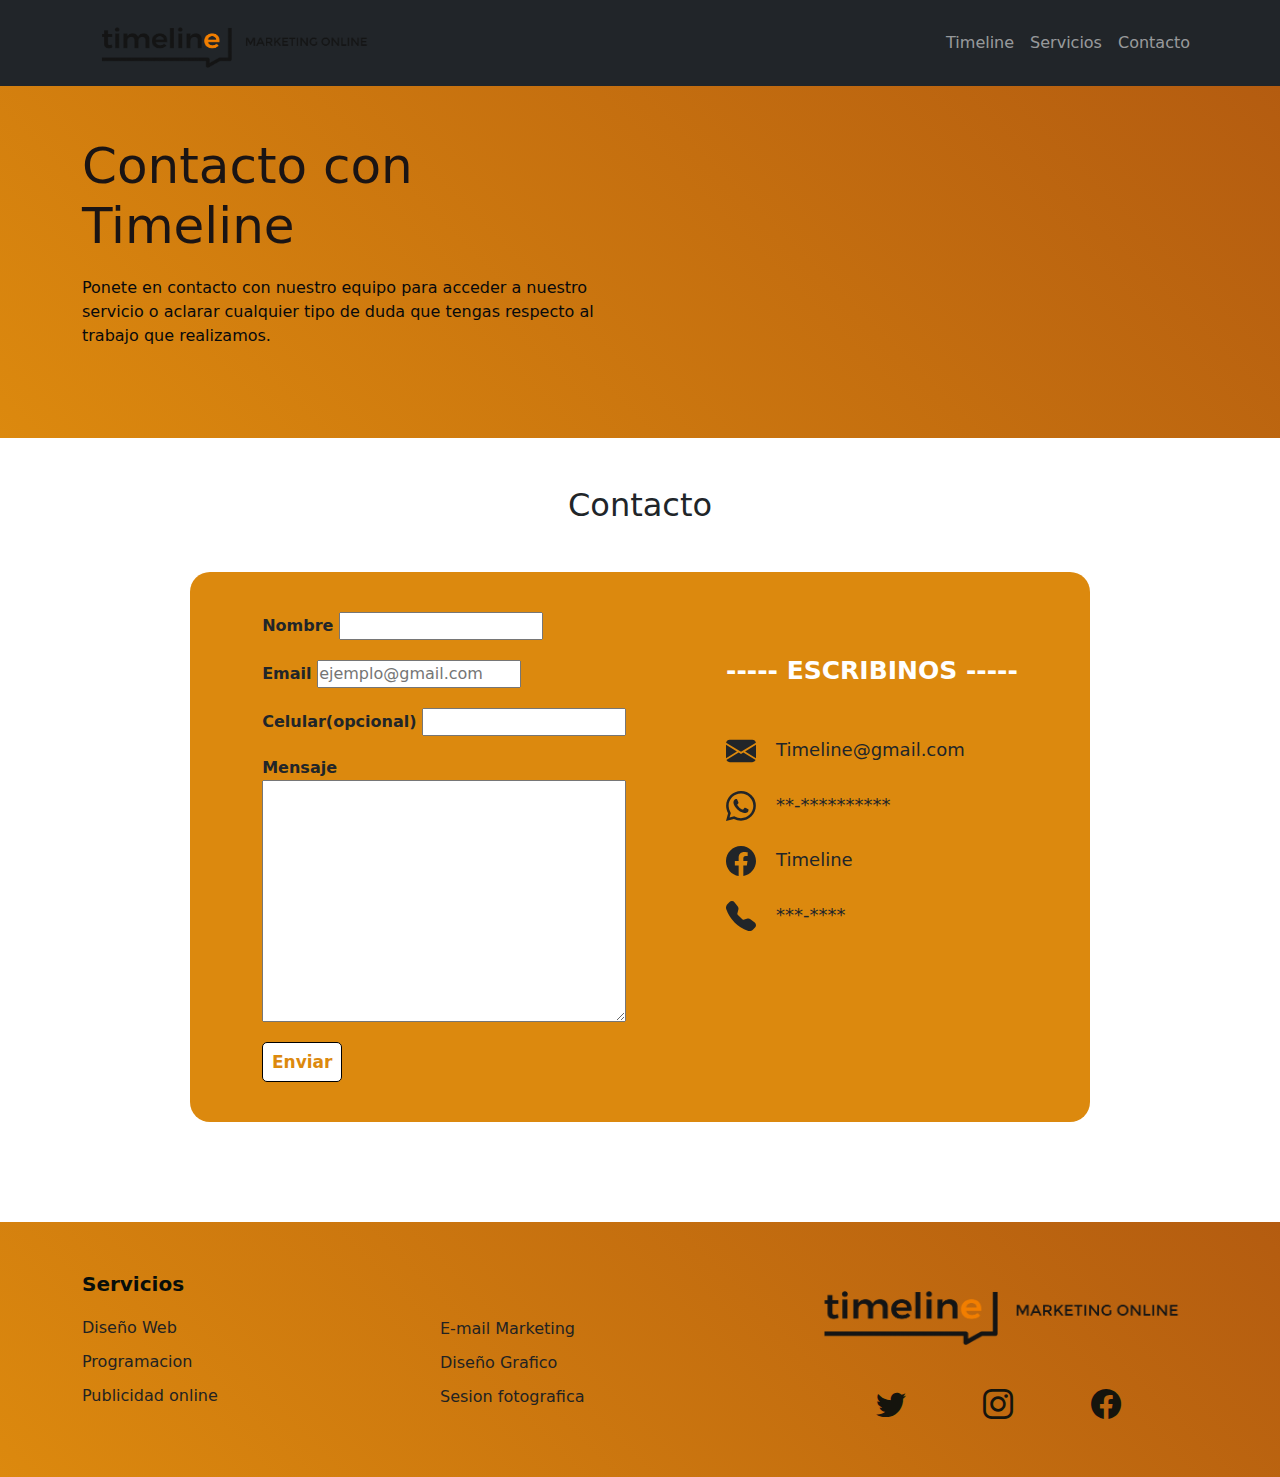
<file: contacto.html>
<!DOCTYPE html>
<html lang="en">
<head>
    <meta charset="UTF-8">
    <meta http-equiv="X-UA-Compatible" content="IE=edge">
    <meta name="viewport" content="width=device-width, initial-scale=1.0">
    <title>Timeline</title>
    <link href="https://cdn.jsdelivr.net/npm/bootstrap@5.2.0-beta1/dist/css/bootstrap.min.css" rel="stylesheet" >
    <script src="https://cdn.jsdelivr.net/npm/bootstrap@5.2.0-beta1/dist/js/bootstrap.bundle.min.js"></script>
    <link rel="stylesheet" href="./style.css">
    <link rel="stylesheet" href="https://cdn.jsdelivr.net/npm/bootstrap-icons@1.8.3/font/bootstrap-icons.css">
</head>
<body>
    <header>
        <nav class="navbar navbar-expand-md navbar-dark bg-dark ">
            <div class="container">
              <a class="navbar-brand" href=""><img src="./images/thumbnail_Timeline_logo.png"  width="300" height="60" alt=" "></a>
              <button class="navbar-toggler" type="button"      data-bs-toggle="collapse" data-bs-target="#navbarNav" aria-controls="navbarNav" aria-expanded="false" aria-label="Toggle navigation">
                <span class="navbar-toggler-icon"></span>
              </button>
              <div class="collapse navbar-collapse justify-content-end" id="navbarNav">
                <ul class="navbar-nav">
                  <li class="nav-item">
                    <a class="nav-link" href="./index.html">Timeline</a>
                  </li>
                  <li class="nav-item">
                    <a class="nav-link" href="./servicios.html">Servicios</a>
                  </li>
                  <li class="nav-item">
                    <a class="nav-link" href="./contacto.html">Contacto</a>
                  </li>
                </ul>
              </div>
            </div>
        </nav>
    </header>
<main>
    <section class="hero">
        <div class="hero__grid container">
          <div class="hero__grid-content">
            <h1>Contacto con Timeline</h1>
            <p>Ponete en contacto con nuestro equipo para acceder a nuestro servicio o aclarar cualquier tipo de duda que tengas respecto al trabajo que realizamos.</p>
          </div>
        </div>
      </section>
    <div class="row justify-content-around">
    </div>
    <div class="container-fluid text-center my-5">
        <div class="col-12">
            <h2>Contacto</h2>
        </div>
    </div>
    <div class="contact">
        <div class="contacto">
            <div class="contactoLabels">
                <div class="contactoUno">
                    <label>Nombre</label>
                    <input type="text">
                </div>
                <div class="contactoDos">
                    <label>Email</label>
                    <input type="email" placeholder="ejemplo@gmail.com">
                </div>
                <div class="contactoTres">
                    <label>Celular(opcional)</label>
                    <input type="number">
                </div>
                <div class="contactoCuatro">
                    <label>Mensaje</label>
                    <textarea name="" id="" cols="30" rows="10"></textarea>
                </div>
                <div>
                    <button>Enviar</button>
                </div>
            </div>
            <div class="contactoTelefonos">
                <p class="contactoP">-----  ESCRIBINOS  -----</p>
                <div class="contactoCinco">
                    <svg xmlns="http://www.w3.org/2000/svg" width="30" fill="currentColor" style="padding-bottom: 25px;" class="bi bi-envelope-fill" viewBox="0 0 16 16">
                        <path d="M.05 3.555A2 2 0 0 1 2 2h12a2 2 0 0 1 1.95 1.555L8 8.414.05 3.555ZM0 4.697v7.104l5.803-3.558L0 4.697ZM6.761 8.83l-6.57 4.027A2 2 0 0 0 2 14h12a2 2 0 0 0 1.808-1.144l-6.57-4.027L8 9.586l-1.239-.757Zm3.436-.586L16 11.801V4.697l-5.803 3.546Z"/>
                    </svg>
                    <p style="padding-left: 20px;">Timeline@gmail.com</p>
                </div>
                <div class="contactoCinco">
                    <svg xmlns="http://www.w3.org/2000/svg" width="30" fill="currentColor" style="padding-bottom: 25px;" class="bi bi-whatsapp" viewBox="0 0 16 16">
                        <path d="M13.601 2.326A7.854 7.854 0 0 0 7.994 0C3.627 0 .068 3.558.064 7.926c0 1.399.366 2.76 1.057 3.965L0 16l4.204-1.102a7.933 7.933 0 0 0 3.79.965h.004c4.368 0 7.926-3.558 7.93-7.93A7.898 7.898 0 0 0 13.6 2.326zM7.994 14.521a6.573 6.573 0 0 1-3.356-.92l-.24-.144-2.494.654.666-2.433-.156-.251a6.56 6.56 0 0 1-1.007-3.505c0-3.626 2.957-6.584 6.591-6.584a6.56 6.56 0 0 1 4.66 1.931 6.557 6.557 0 0 1 1.928 4.66c-.004 3.639-2.961 6.592-6.592 6.592zm3.615-4.934c-.197-.099-1.17-.578-1.353-.646-.182-.065-.315-.099-.445.099-.133.197-.513.646-.627.775-.114.133-.232.148-.43.05-.197-.1-.836-.308-1.592-.985-.59-.525-.985-1.175-1.103-1.372-.114-.198-.011-.304.088-.403.087-.088.197-.232.296-.346.1-.114.133-.198.198-.33.065-.134.034-.248-.015-.347-.05-.099-.445-1.076-.612-1.47-.16-.389-.323-.335-.445-.34-.114-.007-.247-.007-.38-.007a.729.729 0 0 0-.529.247c-.182.198-.691.677-.691 1.654 0 .977.71 1.916.81 2.049.098.133 1.394 2.132 3.383 2.992.47.205.84.326 1.129.418.475.152.904.129 1.246.08.38-.058 1.171-.48 1.338-.943.164-.464.164-.86.114-.943-.049-.084-.182-.133-.38-.232z"/>
                    </svg>
                    <p style="padding-left: 20px;">**-**********</p>
                </div>
                <div class="contactoCinco">
                    <svg xmlns="http://www.w3.org/2000/svg" width="30" fill="currentColor" style="padding-bottom: 25px;" class="bi bi-facebook" viewBox="0 0 16 16">
                        <path d="M16 8.049c0-4.446-3.582-8.05-8-8.05C3.58 0-.002 3.603-.002 8.05c0 4.017 2.926 7.347 6.75 7.951v-5.625h-2.03V8.05H6.75V6.275c0-2.017 1.195-3.131 3.022-3.131.876 0 1.791.157 1.791.157v1.98h-1.009c-.993 0-1.303.621-1.303 1.258v1.51h2.218l-.354 2.326H9.25V16c3.824-.604 6.75-3.934 6.75-7.951z"/>
                    </svg>
                    <p style="padding-left: 20px;">Timeline</p>
                </div>
            <div class="contactoCinco">
                <svg xmlns="http://www.w3.org/2000/svg" width="30" fill="currentColor" style="padding-bottom: 25px;" class="bi bi-telephone-fill" viewBox="0 0 16 16">
                    <path fill-rule="evenodd" d="M1.885.511a1.745 1.745 0 0 1 2.61.163L6.29 2.98c.329.423.445.974.315 1.494l-.547 2.19a.678.678 0 0 0 .178.643l2.457 2.457a.678.678 0 0 0 .644.178l2.189-.547a1.745 1.745 0 0 1 1.494.315l2.306 1.794c.829.645.905 1.87.163 2.611l-1.034 1.034c-.74.74-1.846 1.065-2.877.702a18.634 18.634 0 0 1-7.01-4.42 18.634 18.634 0 0 1-4.42-7.009c-.362-1.03-.037-2.137.703-2.877L1.885.511z"/>
                </svg>
                <p style="padding-left: 20px;">***-****</p>
                
            </div>
        </div>
        </div>
    </div>
    </main> 
    <footer class="footer ">
        <div  class="footer__grid container">
            <div>
              <h4>Servicios</h4>
              <ul class="footer__grid-list">
                <li><a href="">Diseño Web</a></li>
                <li><a href="">Programacion</a></li>
                <li><a href="">Publicidad online</a></li>
              </ul>
            </div>
            <div>
              <ul class="footer__grid-list top">
                <li><a href="">E-mail Marketing</a></li>
                <li><a href="">Diseño Grafico</a></li>
                <li><a href="">Sesion fotografica</li></a>
              </ul>
            </div>
            <div class="footer__grid-list">
              <img src="./images/thumbnail_Timeline_logo.png " width="400" height="80" alt="">
              <div class="footer__rrss">
                <a href=""><i class="bi bi-twitter"></i></a>
                <a href=""><i class="bi bi-instagram"></i></a>
                <a href=""><i class="bi bi-facebook"></i></a>
              </div>
            </div>
          </div>
    </footer>
</body>
</file>
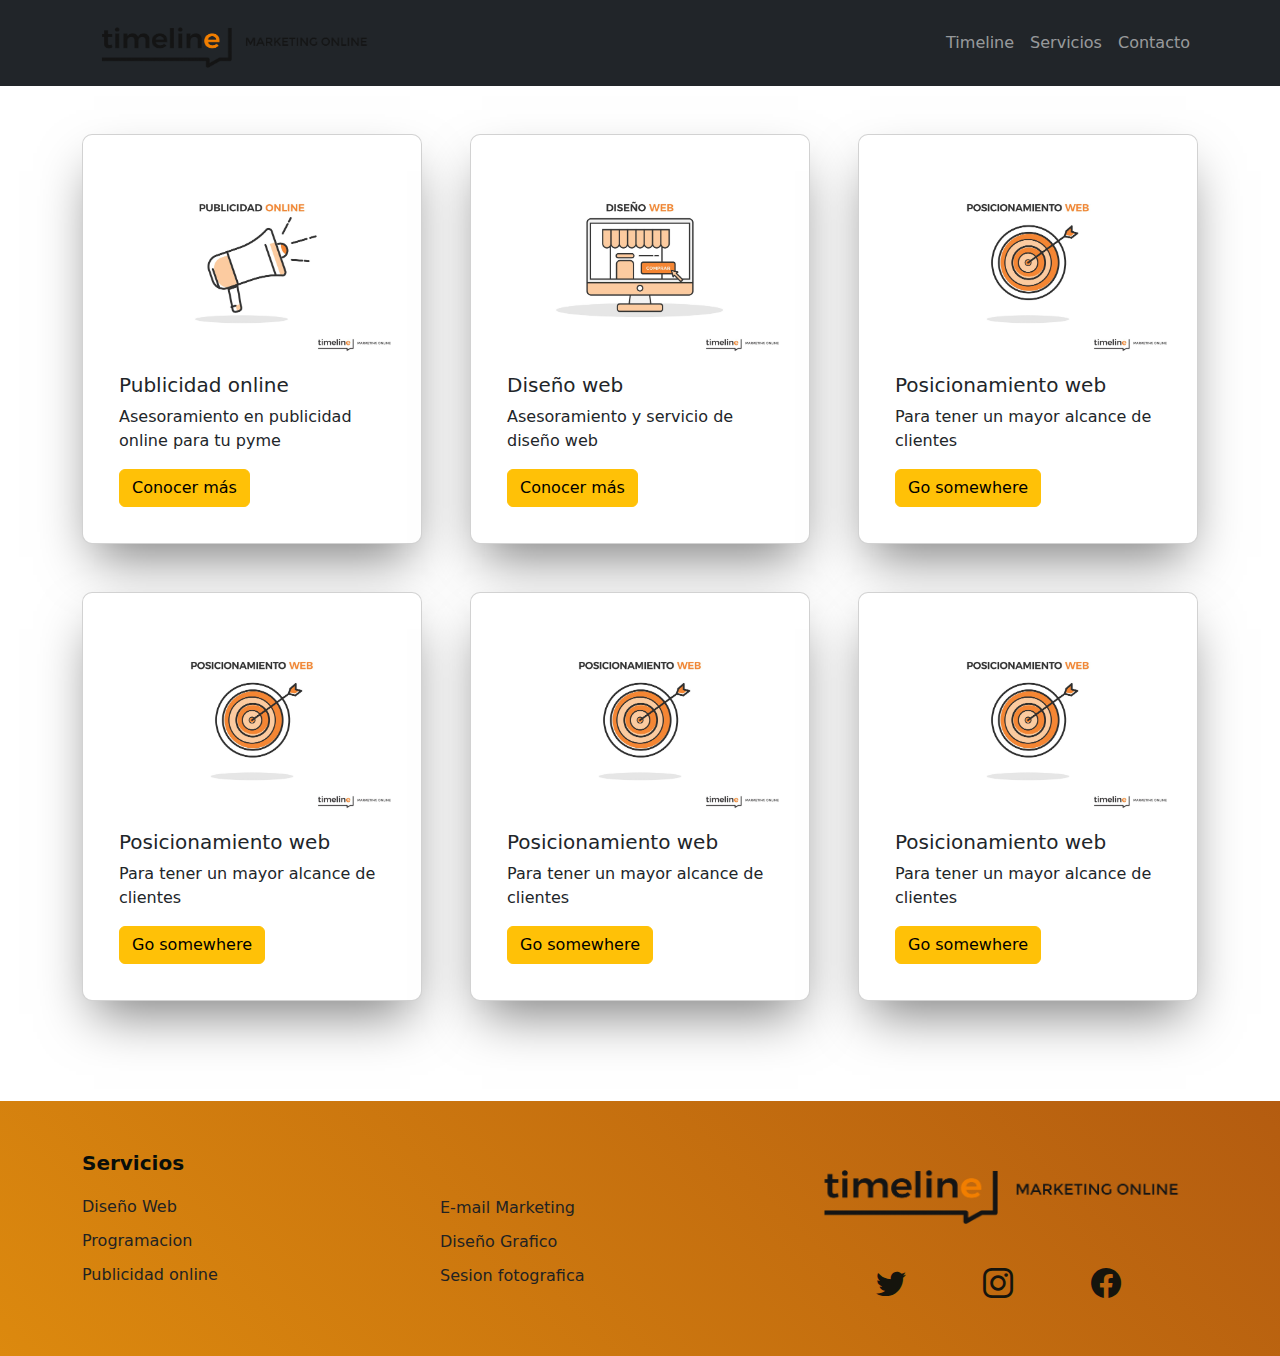
<file: servicios.html>
<!DOCTYPE html>
<html lang="en">
<head>
    <meta charset="UTF-8">
    <meta http-equiv="X-UA-Compatible" content="IE=edge">
    <meta name="viewport" content="width=device-width, initial-scale=1.0">
    <title>Servicios</title>
    <link href="https://cdn.jsdelivr.net/npm/bootstrap@5.2.0-beta1/dist/css/bootstrap.min.css" rel="stylesheet" >
    <script src="https://cdn.jsdelivr.net/npm/bootstrap@5.2.0-beta1/dist/js/bootstrap.bundle.min.js"></script>
    <link rel="stylesheet" href="./style.css">
    <link rel="stylesheet" href="https://cdn.jsdelivr.net/npm/bootstrap-icons@1.8.3/font/bootstrap-icons.css">
</head>
<body>
    <header>
        <nav class="navbar navbar-expand-md navbar-dark bg-dark ">
            <div class="container">
              <a class="navbar-brand" href=""><img src="./images/thumbnail_Timeline_logo.png"  width="300" height="60" alt=" "></a>
              <button class="navbar-toggler" type="button"      data-bs-toggle="collapse" data-bs-target="#navbarNav" aria-controls="navbarNav" aria-expanded="false" aria-label="Toggle navigation">
                <span class="navbar-toggler-icon"></span>
              </button>
              <div class="collapse navbar-collapse justify-content-end" id="navbarNav">
                <ul class="navbar-nav">
                  <li class="nav-item">
                    <a class="nav-link" href="./index.html">Timeline</a>
                  </li>
                  <li class="nav-item">
                    <a class="nav-link" href="./servicios.html">Servicios</a>
                  </li>
                  <li class="nav-item">
                    <a class="nav-link" href="./contacto.html">Contacto</a>
                  </li>
                </ul>
              </div>
            </div>
        </nav>
    </header>
    <main>

<section class="container mt-5">
    <div class="row g-5">
            <div class="col-sm-12 col-md-6 col-lg-4">
                <article class="card">
                    <img src="./images/thumbnail_31590509_933810033447065_7777380591242051584_o.jpg" class="card-img-top" alt="">
                    <div class="card-body">
                    <h5 class="card-title">Publicidad online</h5>
                    <p class="card-text">Asesoramiento en publicidad online para tu pyme</p>
                    <a href="#" class="btn btn-warning">Conocer más</a>
            </div>
                </article>
            </div>
            <div class="col-sm-12 col-md-6 col-lg-4">
                <article class="card">
                    <img src="./images/thumbnail_32253642_931603490334386_6662216470551855104_o.jpg" class="card-img-top" alt="">
                    <div class="card-body">
                    <h5 class="card-title">Diseño web</h5>
                    <p class="card-text">Asesoramiento y servicio de diseño web</p>
                    <a href="#" class="btn btn-warning">Conocer más</a>
                    </div>
                </article>
            </div>
            <div class="col-sm-12 col-md-6 col-lg-4">
                <article class="card">
                    <img src="./images/thumbnail_34646771_946661422161926_7453805451742806016_o.jpg" class="card-img-top" alt="">
                    <div class="card-body">
                    <h5 class="card-title">Posicionamiento web</h5>
                    <p class="card-text">Para tener un mayor alcance de clientes</p>
                    <a href="#" class="btn btn-warning">Go somewhere</a>
                    </div>
                </article>
            </div>
            <div class="col-sm-12 col-md-6 col-lg-4">
                <article class="card">
                    <img src="./images/thumbnail_34646771_946661422161926_7453805451742806016_o.jpg" class="card-img-top" alt="">
                    <div class="card-body">
                    <h5 class="card-title">Posicionamiento web</h5>
                    <p class="card-text">Para tener un mayor alcance de clientes</p>
                    <a href="#" class="btn btn-warning">Go somewhere</a>
                    </div>
                </article>
            </div>
            <div class="col-sm-12 col-md-6 col-lg-4">
                <article class="card">
                    <img src="./images/thumbnail_34646771_946661422161926_7453805451742806016_o.jpg" class="card-img-top" alt="">
                    <div class="card-body">
                    <h5 class="card-title">Posicionamiento web</h5>
                    <p class="card-text">Para tener un mayor alcance de clientes</p>
                    <a href="#" class="btn btn-warning">Go somewhere</a>
                    </div>
                </article>
            </div>
            <div class="col-sm-12 col-md-6 col-lg-4">
                <article class="card">
                    <img src="./images/thumbnail_34646771_946661422161926_7453805451742806016_o.jpg" class="card-img-top" alt="">
                    <div class="card-body">
                    <h5 class="card-title">Posicionamiento web</h5>
                    <p class="card-text">Para tener un mayor alcance de clientes</p>
                    <a href="#" class="btn btn-warning">Go somewhere</a>
                    </div>
                </article>
            </div>
        </div>
    </section>
    </main>    
    <footer class="footer ">
        <div  class="footer__grid container">
            <div>
              <h4>Servicios</h4>
              <ul class="footer__grid-list">
                <li><a href="">Diseño Web</a></li>
                <li><a href="">Programacion</a></li>
                <li><a href="">Publicidad online</a></li>
              </ul>
            </div>
            <div>
              <ul class="footer__grid-list top">
                <li><a href="">E-mail Marketing</a></li>
                <li><a href="">Diseño Grafico</a></li>
                <li><a href="">Sesion fotografica</li></a>
              </ul>
            </div>
            <div class="footer__grid-list">
              <img src="./images/thumbnail_Timeline_logo.png " width="400" height="80" alt="">
              <div class="footer__rrss">
                <a href=""><i class="bi bi-twitter"></i></a>
                <a href=""><i class="bi bi-instagram"></i></a>
                <a href=""><i class="bi bi-facebook"></i></a>
              </div>
            </div>
          </div>
    </footer>
    
</body>
</html>
</file>
<file: style.css>
* {
    margin: 0;
    padding: 0;
    box-sizing: border-box;
  }
a {
    text-decoration: none;
}
p {
    line-height: 1.5;
  }
ul {
    list-style-type: none;
    padding-left: 0;
  }

/* hero */
.hero {
  background-image: linear-gradient(45deg, #dc890e, #b45c10);
  padding: 50px 20px;
  color: #07090c;
}

.hero__grid {
  display: grid;
  grid-template-columns: repeat(2, 1fr);
  gap: 50px;
  align-items: center;
}

.hero__grid-content h1 {
  color: rgb(26, 20, 20);
  font-size: 50px;
  margin-bottom: 20px;
}

.hero__grid-content p {
  margin-bottom: 40px;
}

.hero__grid-content a {
  background-color: #0f172a;
  color: #e2e8f0;
  padding: 15px;
  border-radius: 10px;
  font-weight: bold;
  transition: background-color 0.3s;
}

.hero__grid-content a:hover {
  background-color: #1e293b;
} 

.hero__grid-video {
  width: 100%;
  border-radius: 10px;
  box-shadow:  0 25px 50px -12px rgba(0, 0, 0, 0.8);
}
/* tarjetas */
.card {
  background-color: #fff;
  padding: 20px;
  border-radius: 10px;
  box-shadow: 0 25px 50px -12px rgba(0, 0, 0, 0.5);
  transition: transform 0.3s;
}

.card:hover {
  transform: translateY(-15px);
}

.contact {     
  display: flex;     
  justify-content: center; }    
  
.contacto {         
  display: flex;         
  justify-content: center;         
  width: 900px;         
  height: 550px;         
  background-color:#dc890e ;
  border-radius: 20px;}         
  
.contactoLabels{             
  display: flex;             
  flex-direction: column;             
  justify-content: center;             
  margin: 50px;  
}     

.contactoUno {             
  padding: 10px 0px;             
  font-weight: bold;         
}     

.contactoDos {
padding: 10px 0px;             
font-weight: bold;         
}   

.contactoTres { 
padding: 10px 0px;             
font-weight: bold;         
}     

.contactoCuatro {
display: flex;             
flex-direction: column;             
padding: 10px 0px;             
font-weight: bold;             
}

button {
  width: 80px;
  height: 40px;
  margin-bottom: 20px;
  margin: 10px 0px;
  border: 1px solid black;
  border-radius: 5px;
  background-color: white;
  color: #dc890e;
  font-size: 17px;
  font-weight: bold;
}
.contactoTelefonos {
display: flex;
flex-direction: column;
margin: 50px;}
.contactoP {
  display: flex;
  justify-content: center;
  color: white;
  font-size: 25px;
  font-weight: bold;
  padding: 30px 0px;
}
.contactoCinco {
  display: flex;
  flex-direction: row;
  font-size: 18px;
}

/* footer */
.footer {
  background-image: linear-gradient(45deg, #dc890e, #b45c10);
  color: #0a0d11;
  padding: 50px 20px;
  margin-top: 100px ;
}
.footer__grid {
  display: grid;
  grid-template-columns: repeat(3, 1fr);
  gap: 50px;
}
.footer__grid h4 {
  color: #080e0a;
  margin-bottom: 20px;
  font-weight: bold;
  font-size: 20px;
}
.footer__grid-list li {
  margin: 10px 0px;
}
.top{
  margin-top: 45px;
}
.footer__grid-list li a {
  color: #222222;
  transition: color 0.3s;
}
.footer__grid-list li a:hover {
  color: #7c7b79 ;  
}
.footer__rrss {
  margin-top: 30px;
  display: flex;
  justify-content: space-evenly;
}
.footer__rrss a {
  color: #15140d;
  font-size: 30px;
  transition: color 0.3s;
}
.footer__rrss a:hover {
  color: #919090;
}
</file>
